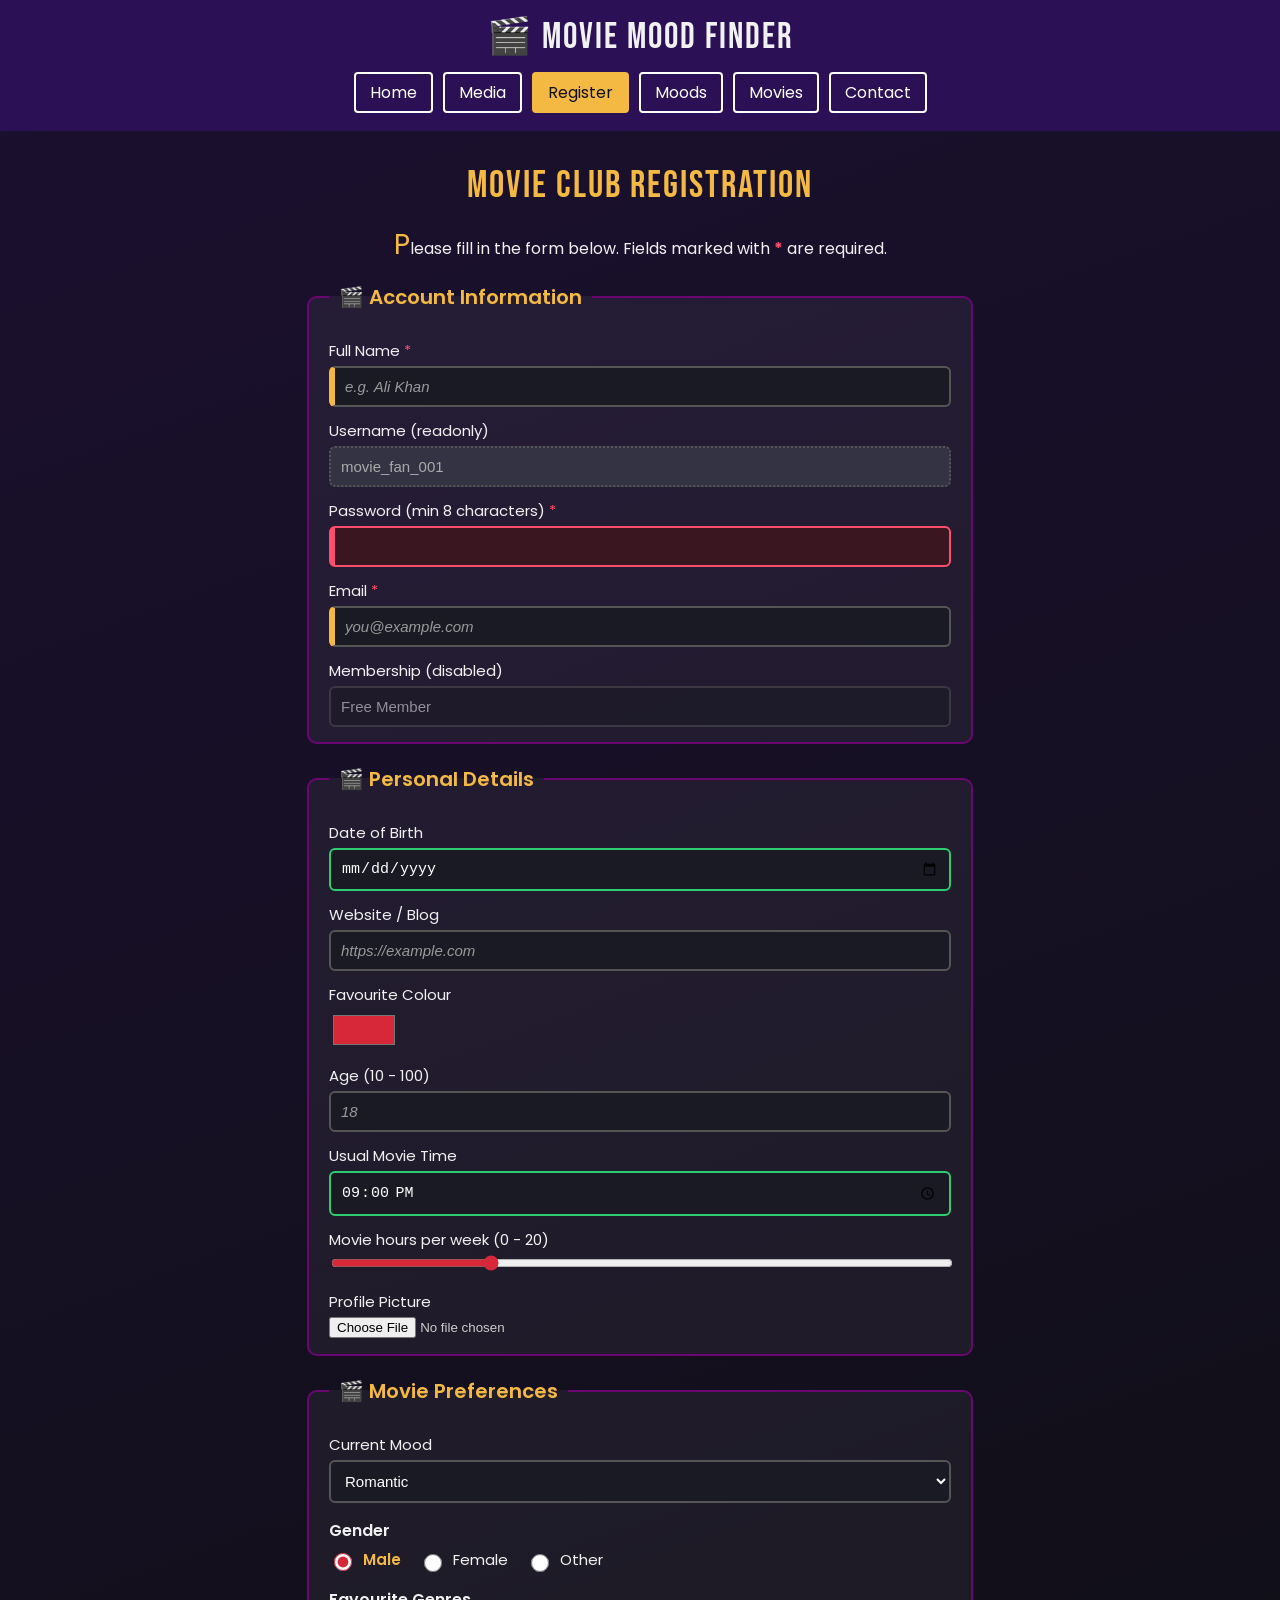
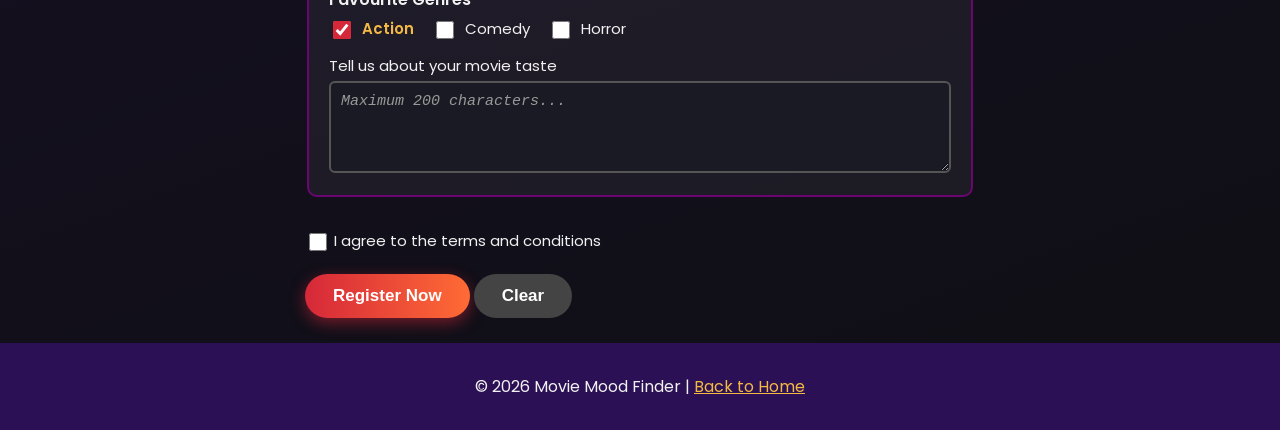
<file: register.html>
<!DOCTYPE html>
<html lang="en">
<head>
  <meta charset="UTF-8">
  <meta name="viewport" content="width=device-width, initial-scale=1.0">
  <title>Register - Movie Mood Finder</title>
  <link rel="stylesheet" href="register.css">
</head>
<body>

  <header>
    <h1>&#127916; Movie Mood Finder</h1>
    <nav>
      <a href="index.html">Home</a>
      <a href="media.html">Media</a>
      <a href="register.html">Register</a>
      <a href="services.html">Moods</a>
      <a href="portfolio.html">Movies</a>
      <a href="contact.html">Contact</a>
    </nav>
  </header>

  <main>
    <h2>Movie Club Registration</h2>
    <p class="note">Please fill in the form below. Fields marked with <span>*</span> are required.</p>

    <form action="#" method="post">

      <fieldset>
        <legend>Account Information</legend>

        <label class="req" for="fullname">Full Name</label>
        <input type="text" id="fullname" name="fullname" placeholder="e.g. Ali Khan"
               required minlength="3" maxlength="40">

        <label for="username">Username (readonly)</label>
        <input type="text" id="username" name="username" value="movie_fan_001" readonly>

        <label class="req" for="password">Password (min 8 characters)</label>
        <input type="password" id="password" name="password" required minlength="8" maxlength="20">

        <label class="req" for="email">Email</label>
        <input type="email" id="email" name="email" placeholder="you@example.com" required>

        <label for="membership">Membership (disabled)</label>
        <input type="text" id="membership" name="membership" value="Free Member" disabled>
      </fieldset>

      <fieldset>
        <legend>Personal Details</legend>

        <label for="dob">Date of Birth</label>
        <input type="date" id="dob" name="dob" min="1960-01-01" max="2015-12-31">

        <label for="website">Website / Blog</label>
        <input type="url" id="website" name="website" placeholder="https://example.com">

        <label for="color">Favourite Colour</label>
        <input type="color" id="color" name="color" value="#d62839">

        <label for="age">Age (10 - 100)</label>
        <input type="number" id="age" name="age" min="10" max="100" placeholder="18">

        <label for="watchtime">Usual Movie Time</label>
        <input type="time" id="watchtime" name="watchtime" value="21:00">

        <label for="hours">Movie hours per week (0 - 20)</label>
        <input type="range" id="hours" name="hours" min="0" max="20" value="5">

        <label for="photo">Profile Picture</label>
        <input type="file" id="photo" name="photo" accept="image/*">
      </fieldset>

      <fieldset>
        <legend>Movie Preferences</legend>

        <label for="mood">Current Mood</label>
        <select id="mood" name="mood">
          <option value="happy">Happy</option>
          <option value="sad">Sad</option>
          <option value="romantic" selected>Romantic</option>
          <option value="scared">Scared</option>
          <option value="excited">Excited</option>
          <option value="relaxed">Relaxed</option>
        </select>

        <p class="group-title">Gender</p>
        <div class="choices">
          <input type="radio" id="male" name="gender" value="male" checked>
          <label for="male">Male</label>
          <input type="radio" id="female" name="gender" value="female">
          <label for="female">Female</label>
          <input type="radio" id="other" name="gender" value="other">
          <label for="other">Other</label>
        </div>

        <p class="group-title">Favourite Genres</p>
        <div class="choices">
          <input type="checkbox" id="g-action" name="genre" value="action" checked>
          <label for="g-action">Action</label>
          <input type="checkbox" id="g-comedy" name="genre" value="comedy">
          <label for="g-comedy">Comedy</label>
          <input type="checkbox" id="g-horror" name="genre" value="horror">
          <label for="g-horror">Horror</label>
        </div>

        <label for="about">Tell us about your movie taste</label>
        <textarea id="about" name="about" rows="4" maxlength="200"
                  placeholder="Maximum 200 characters..."></textarea>
      </fieldset>

      <div class="terms">
        <input type="checkbox" id="terms" name="terms" required>
        <label for="terms">I agree to the terms and conditions</label>
      </div>

      <button type="submit">Register Now</button>
      <button type="reset" class="reset">Clear</button>
    </form>
  </main>

  <footer>
    <p>&copy; 2026 Movie Mood Finder | <a href="index.html">Back to Home</a></p>
  </footer>

</body>
</html>
</file>
<file: register.css>
/* register.css - Page 3: attribute selectors, combinators, pseudo-classes, pseudo-elements */
@import url("https://fonts.googleapis.com/css2?family=Bebas+Neue&family=Poppins:wght@400;600&display=swap");

* { box-sizing: border-box; }

body {
  margin: 0;
  font-family: "Poppins", Arial, sans-serif;
  color: #f1f1f1;
  background: linear-gradient(160deg, #1b1030, #0f0f14);
  min-height: 100vh;
}

h1, h2 { font-family: "Bebas Neue", Impact, sans-serif; letter-spacing: 2px; font-weight: normal; }

/* ----- Nav: boxed links (different from other pages) ----- */
header { padding: 15px; text-align: center; background: #2b1055; }
header h1 { margin: 0 0 10px; font-size: 36px; }

nav a {
  display: inline-block;
  margin: 3px;
  padding: 6px 14px;
  color: #ffffff;
  text-decoration: none;
  border: 2px solid #ffffff;
  border-radius: 4px;
}
nav a:hover { background: #ffffff; color: #2b1055; }
nav a[href="register.html"] { background: #f4b942; color: #111111; border-color: #f4b942; }  /* attribute selector */

main { max-width: 700px; margin: 25px auto; padding: 0 15px; }
h2 { text-align: center; color: #f4b942; font-size: 38px; margin-bottom: 0; }

/* ----- Pseudo-elements ----- */
.note { text-align: center; }
.note::first-letter { font-size: 28px; color: #f4b942; }   /* ::first-letter */
.note span { color: #ff4d6d; font-weight: bold; }
label.req::after { content: " *"; color: #ff4d6d; }         /* ::after */
legend::before   { content: "\1F3AC  "; }                   /* ::before */
::selection      { background: #f4b942; color: #000000; }   /* ::selection */
::placeholder    { color: #999999; font-style: italic; }    /* ::placeholder */

/* ----- Combinators ----- */
form fieldset { margin-bottom: 20px; padding: 15px 20px; border: 2px solid #6a0572; border-radius: 10px; background: rgba(255, 255, 255, 0.05); }   /* descendant */
fieldset > legend { padding: 0 10px; font-size: 20px; color: #f4b942; font-weight: 600; }                                                        /* child */
label + input, label + select, label + textarea { margin-top: 4px; }                                                                              /* adjacent sibling */
.group-title ~ .choices { margin-bottom: 12px; }                                                                                                  /* general sibling */

label { display: block; margin-top: 12px; font-size: 15px; }

/* ----- Attribute selectors ----- */
input[type="text"],
input[type="password"],
input[type="email"],
input[type="url"],
input[type="number"],
input[type="date"],
input[type="time"],
select,
textarea {
  width: 100%;
  padding: 10px;
  font-size: 15px;
  color: #ffffff;
  background-color: #1a1a24;
  border: 2px solid #555555;
  border-radius: 6px;
}

input[type="color"] { width: 70px; height: 40px; border: none; background: none; }
input[type="range"] { width: 100%; accent-color: #d62839; }
input[type="file"]  { color: #cccccc; }
input[readonly]     { background-color: #333344; color: #aaaaaa; border-style: dotted; }
input[disabled]     { opacity: 0.5; cursor: not-allowed; }
input[required]     { border-left: 6px solid #f4b942; }
input[type="radio"], input[type="checkbox"] { accent-color: #d62839; width: 18px; height: 18px; vertical-align: middle; }

/* ----- Pseudo-classes: hover, focus, valid, invalid, checked ----- */
input:hover, select:hover, textarea:hover { border-color: #f4b942; }
input:focus, select:focus, textarea:focus {
  outline: none;
  border-color: #ffffff;
  background-color: #2a2a3a;
  box-shadow: 0 0 10px rgba(244, 185, 66, 0.8);
}
input:valid:not(:placeholder-shown), textarea:valid:not(:placeholder-shown) { border-color: #2ecc71; }   /* :valid */
input:invalid:not(:placeholder-shown) { border-color: #ff4d6d; background-color: #3a1620; }                  /* :invalid */
input:checked + label { color: #f4b942; font-weight: 600; }                                                  /* :checked */

.choices label { display: inline-block; margin: 0 14px 0 4px; }
.group-title { margin: 15px 0 4px; font-weight: 600; }
.terms { margin: 10px 0 20px; }
.terms label { display: inline-block; }

/* ----- Buttons ----- */
button {
  padding: 12px 28px;
  font-size: 17px;
  font-weight: 600;
  color: #ffffff;
  background: linear-gradient(90deg, #d62839, #ff6b35);
  border: none;
  border-radius: 30px;
  cursor: pointer;
  box-shadow: 0 5px 15px rgba(214, 40, 57, 0.5);
}
button:hover  { background: #f4b942; color: #111111; }
button:active { transform: scale(0.96); }
button.reset  { background: #444444; box-shadow: none; }

footer { text-align: center; padding: 15px; background: #2b1055; }
footer a { color: #f4b942; }
</file>
